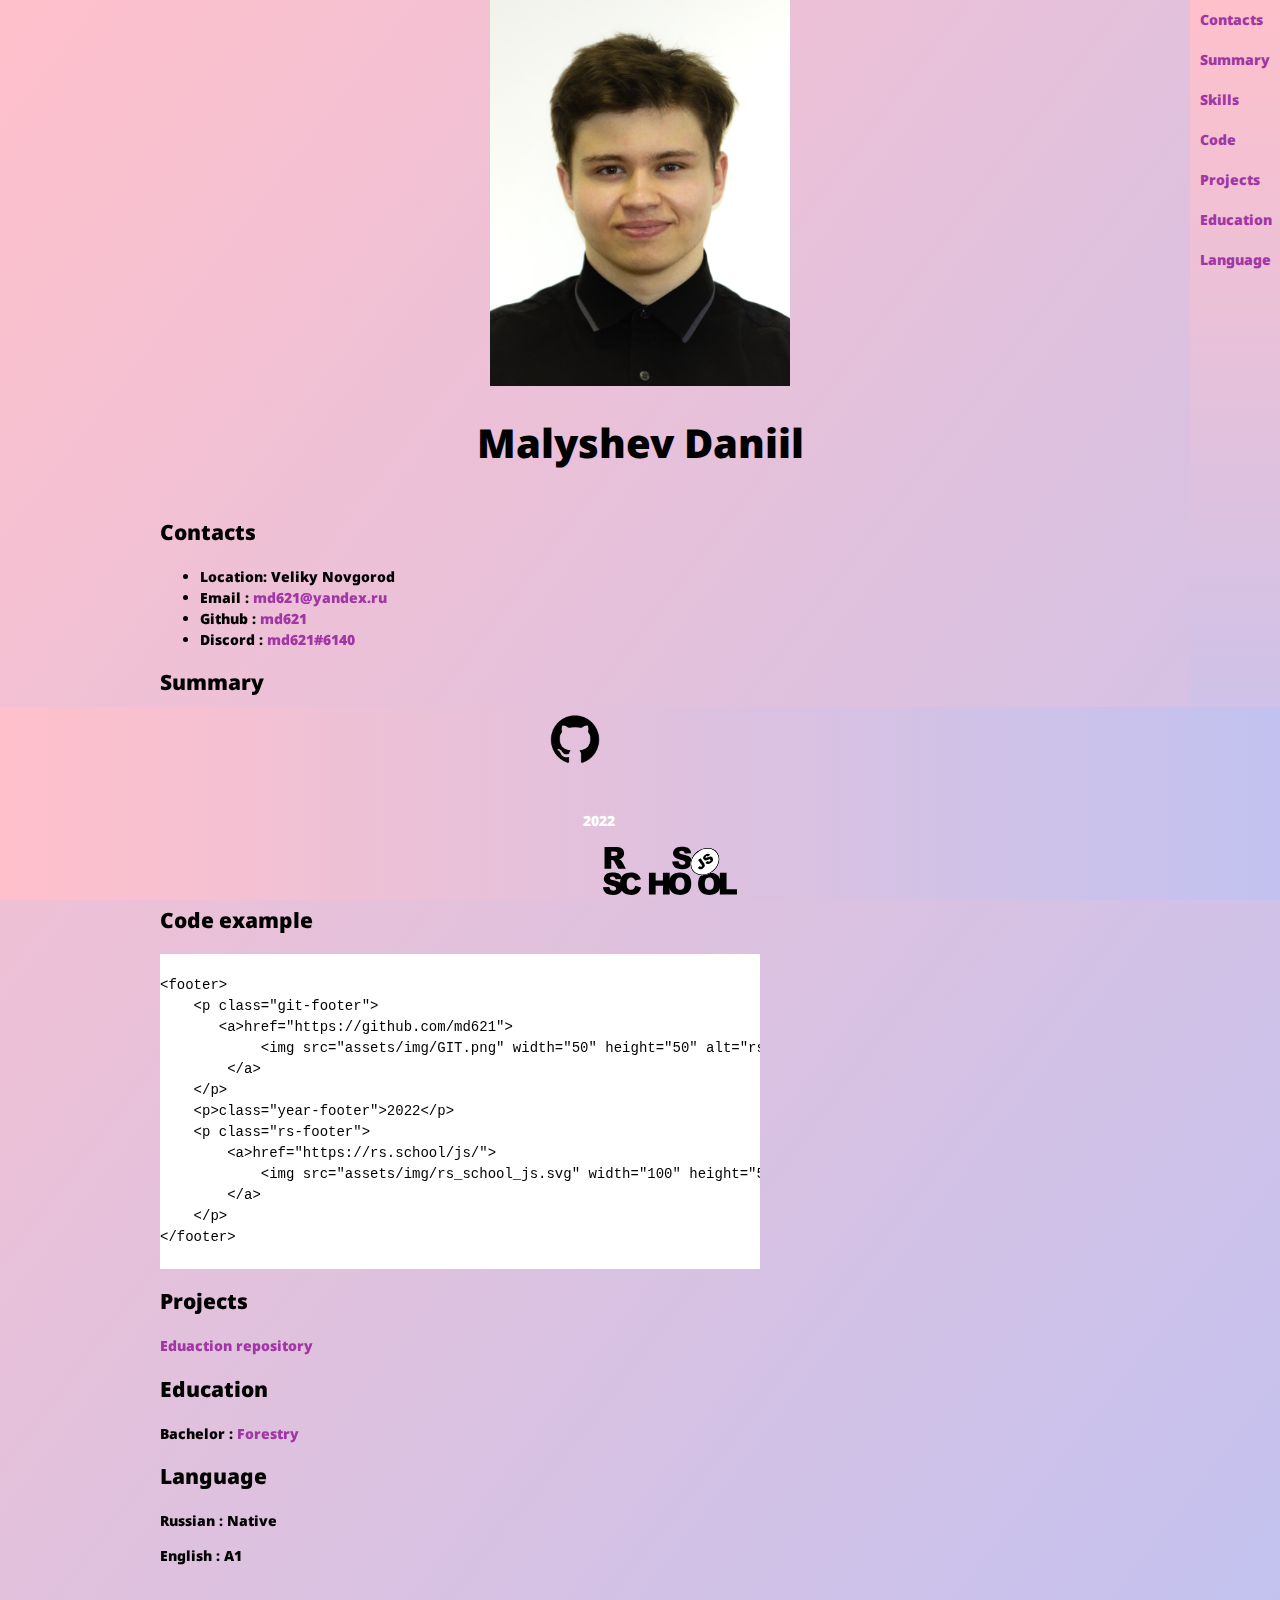
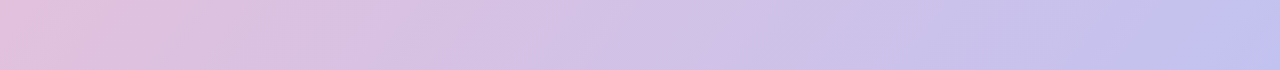
<file: index.html>
<!DOCTYPE html>
<html lang="en">
<head>
    <meta charset="UTF-8">
    <meta content="IE=edge" http-equiv="X-UA-Compatible">
    <meta content="width=device-width, initial-scale=1.0" name="viewport">
    <title>CV</title>
    <link href="style.css" rel="stylesheet">
    <link href="assets/img/favicon.ico" rel="icon">
</head>
<body>
<header class="container">
    <img alt="my photo" class="center" height="386" src="assets/img/photo.png" width="300">
    <h1 class="center">Malyshev Daniil</h1>
</header>
<nav class="nav">
    <ul class="nav-list">
        <li class="link"><a class="nav-link" href="#contacts">Contacts</a></li>
        <li class="link"><a class="nav-link" href="#summary">Summary</a></li>
        <li class="link"><a class="nav-link" href="#skills">Skills</a></li>
        <li class="link"><a class="nav-link" href="#code">Code</a></li>
        <li class="link"><a class="nav-link" href="#projects">Projects</a></li>
        <li class="link"><a class="nav-link" href="#education">Education</a></li>
        <li class="link"><a class="nav-link" href="#language">Language</a></li>
    </ul>
</nav>
<main class="container">
    <section class="link" id="contacts">
        <h2>Contacts</h2>
        <ul>
            <li>Location: Veliky Novgorod</li>
            <li>Email : <a href="mailto:md621@yandex.ru">md621@yandex.ru</a></li>
            <li>Github : <a href="https://github.com/md621">md621</a></li>
            <li>Discord : <a href="https://discordapp.com/users/371225277600104450/">md621#6140</a></li>
        </ul>
    </section>
    <section id="summary">
        <h2>Summary</h2>
        <p>I am an active employee of the forestry department of the Novgorod region, I am responsible for protecting
            forests from fires, as well as performing remote monitoring work.
            I amcurrently training as a front-end developer.</p>
    </section>
    <section id="skills">
        <h2>Skills</h2>
        <ul>
            <li>Qgis</li>
            <li>Agisoft Metashape</li>
            <li>Paint master</li>
        </ul>
    </section>
    <section id="code">
        <h2>Code example</h2>
        <pre class="code">
            <code>
&lt;footer&gt;
    &lt;p class="git-footer"&gt;
       &lt;a&gt;href="https://github.com/md621"&gt;
            &lt;img src="assets/img/GIT.png" width="50" height="50" alt="rs-school logo"&gt;
        &lt;/a&gt;
    &lt;/p&gt;
    &lt;p&gt;class="year-footer"&gt;2022&lt;/p&gt;
    &lt;p class="rs-footer"&gt;
        &lt;a&gt;href="https://rs.school/js/"&gt;
            &lt;img src="assets/img/rs_school_js.svg" width="100" height="50" alt="rs-school logo"&gt;
        &lt;/a&gt;
    &lt;/p&gt;
&lt;/footer&gt;</code>
        </pre>
    </section>
    <section class="link" id="projects">
        <h2>Projects</h2>
        <p><a href="https://github.com/md621/rsschool-cv">Eduaction repository</a></p>
    </section>
    <section class="link" id="education">
        <h2>Education</h2>
        <p>Bachelor : <a href="https://portal.novsu.ru/dept/31944219/i.1639669/?id=1688973">Forestry</a></p>
    </section>
    <section id="language">
        <h2>Language</h2>
        <p>Russian : Native</p>
        <p>English : A1</p>
    </section>
</main>
<footer>
    <div class="wrapper">
        <a class="git-footer" href="https://github.com/md621">
            <img alt="rs-school logo" height="64" src="assets/img/GIT.png" width="64">
        </a>
        <p class="year-footer">2022</p>
        <a class="rs-footer" href="https://rs.school/js/">
            <img alt="rs-school logo" height="50" src="assets/img/rs_school_js.svg" width="134">
        </a>
    </div>
</footer>
</body>
</html>
</file>
<file: style.css>
@font-face {
    font-family: NotoSans;
    src: url("assets/fonts/NotoSans-Black.ttf");
}

html {
    scroll-behavior: smooth;
}

* {
    box-sizing: border-box;
}

.center {
    display: block;
    margin-left: auto;
    margin-right: auto
}

body {
    display: flex;
    flex-direction: column;
    justify-content: space-between;
    margin: 0;
    font-family: 'NotoSans', sans-serif;
    font-size: 14px;
    font-weight: 100;
    line-height: 1.5;
    color: #000000;
    background: linear-gradient(to bottom right, pink, rgb(194, 194, 240));
}

.container {
  max-width: 1000px;
  margin: 0 auto;
}

main {
    margin-right: 5%;
    margin-left: 5%;
    padding: 0 110px 90px 20px;
}

.nav-list {
    list-style: none;
    height: 100%;
    width: 90px;
    position: fixed;
    z-index: 1;
    top: 0;
    right: 0;
    background: linear-gradient(pink, rgb(194, 194, 240));
    overflow-x: hidden;
    padding-top: 0;
    padding-left: 0;
    margin-top: 0;
}

.nav-link {
    padding: 10px;
    line-height: 40px;
    transition: .3s;
}

h1 {
    font-family: 'NotoSans', sans-serif;
    font-size: 40px;
    font-weight: 300;
    line-height: 1.5;
    color: #000000;
}

.link a {
    color: #a136a5;
    text-decoration: none;
    transition: color 0.5s;
}

.link a:hover {
    color: #490246;
}

.code {
    background-color: #ffffff;
    display: block;
    justify-content: space-between;
    height: auto;
    width: 600px;
    overflow-x: scroll;
    overflow-y: hidden;
}

footer {
    position: fixed;
    z-index: 1;
    bottom: 0;
    left: 0;
    width: 100%;
    display: flex;
    justify-content: center;
    background: linear-gradient(to right, pink, rgb(194, 194, 240));
    font-size: 14px;
    font-weight: 100;
    line-height: 1.5;
    color: #ffffff;
}

.year-footer {
    padding-top: 20px;
    margin-right: 60px;
    margin-left: 60px;
}

.rs-footer {
    margin-right: 20px;
    margin-left: 80px;
}

.git-footer {
    margin-right: 80px;
    margin-left: 20px;
}
</file>
